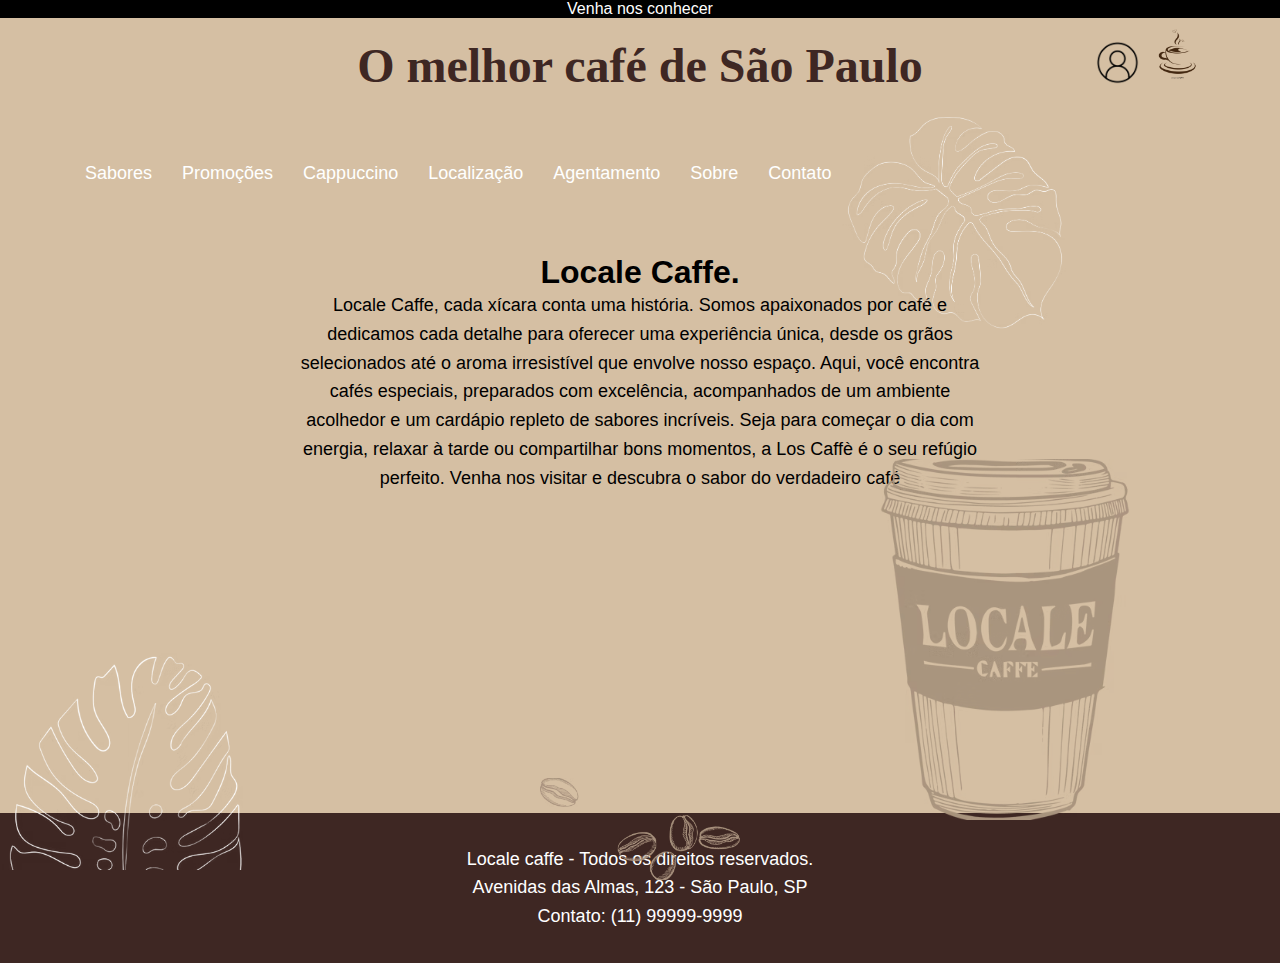
<file: index.html>
<!DOCTYPE html>
<html lang="br">
<head>
    <meta charset="UTF-8">
    <meta name="viewport" content="width=device-width, initial-scale=1.0">
    <title>Locale Caffe</title>
    <link rel="stylesheet" href="style.css">
</head>
<body>
    
    <div class="barra">Venha nos conhecer</div>
    

    <div class="titulo"> 

        <a href="index.html">O melhor café de São Paulo</a>

    </div>
    <nav class="menu">

        <a href="#Sabores">Sabores</a>
        <a href="#Promocoes">Promoções</a>
        <a href="#Cappuccino">Cappuccino </a>
        <a href="#Localização">Localização</a>
        <a href="#Agentamento">Agentamento</a>
        <a href="#sobre">Sobre</a>
        <a href="#Contato">Contato</a>

        
    </nav>

   <div class="logo">

        <a href="login.html" class="logo"><img src="logo100.jpeg" alt="auto"></a> 
</div>
    <div class="logo2">
        <a href="" class="cafe"> <img src="cafe100.jpeg" alt="auto"></a>
</div>



<div class="texto">
    <h1>Locale Caffe.</h1>
    <p>Locale Caffe, cada xícara conta uma história. Somos apaixonados por café e dedicamos cada detalhe para oferecer 
        uma experiência única, desde os grãos selecionados até o aroma irresistível que envolve nosso espaço.
        Aqui, você encontra cafés especiais, preparados com excelência, acompanhados de um ambiente acolhedor e um cardápio
         repleto de sabores incríveis. Seja para começar o dia com energia, relaxar à tarde ou compartilhar bons momentos, 
         a Los Caffè é o seu refúgio perfeito.
        Venha nos visitar e descubra o sabor do verdadeiro café</p>


<div class="copo">
    <img src="cafe2.jpeg" alt="auto">
</div>

<div class="grao">
    <img src="grao.jpeg" alt=" auto">
</div>

<div class="folha">
    <img src="folha.jpeg" alt="auto">
</div>
    
<div class="folha2">
    <img src="folha2.jpeg" alt="auto">
</div>

<footer >
    <div class="rodape-conteudo">
    <p> Locale caffe - Todos os direitos reservados.</p>
        <p>Avenidas das Almas, 123 - São Paulo, SP</p>
        <p>Contato: (11) 99999-9999</p>
    </div>
</footer>

</body>
</html>
</file>
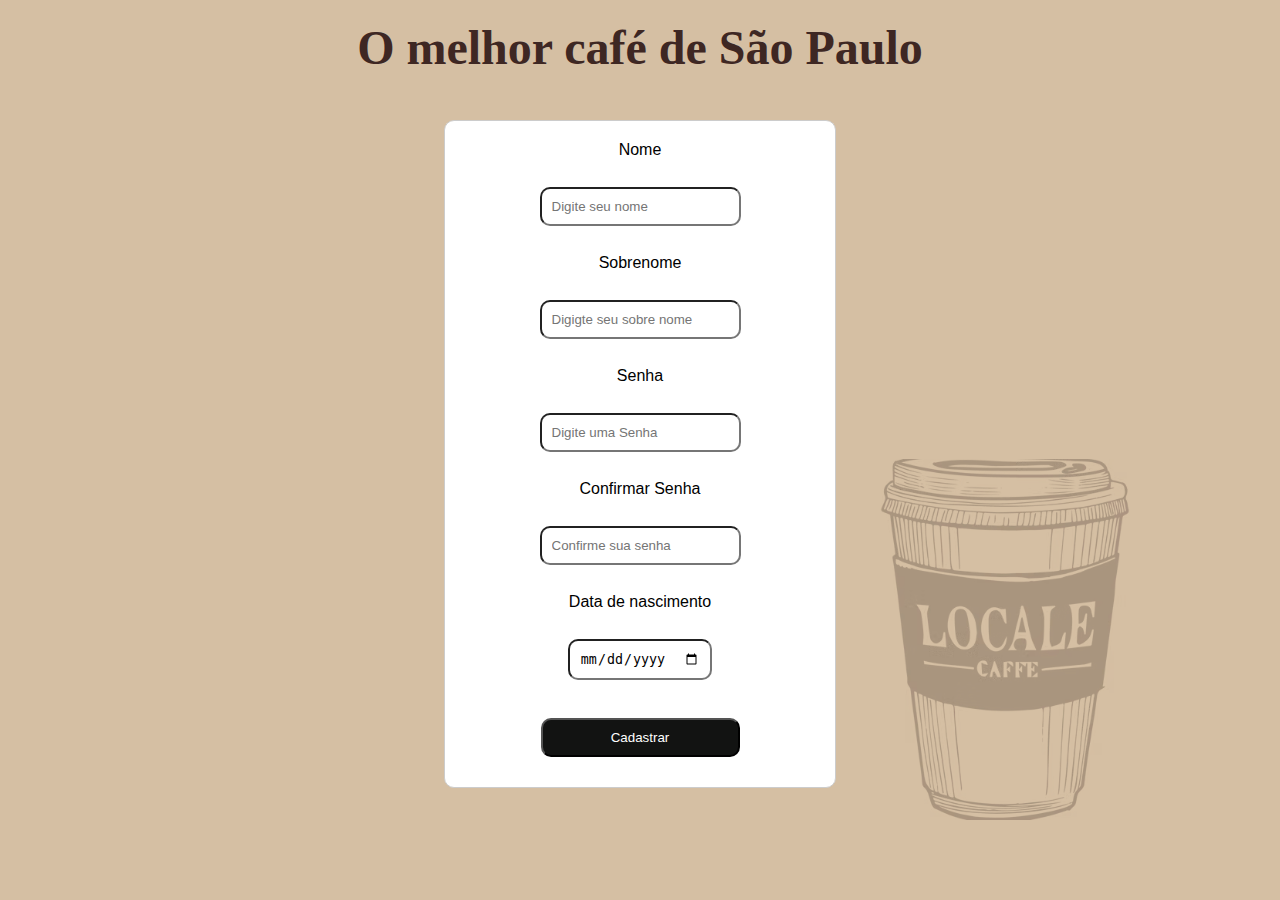
<file: cadastro.html>
<!DOCTYPE html>
<html lang="br">
<head>
    <meta charset="UTF-8">
    <meta name="viewport" content="width=device-width, initial-scale=1.0">
    <title>Cadastro</title>
    <link rel="stylesheet" href="style.css">
</head>
<body>

    <div class="titulo"> 

        <a href="index.html">O melhor café de São Paulo</a>
        
    </div>

    
    <div class="copo">
        <img src="cafe2.jpeg" alt="auto">
    </div>

    <form class="cadastro">
        <label for="txtnome">Nome</label><br><br>
        <input type="text" id="txtnome" required placeholder="Digite seu nome"><br><br>

        <label for="txtsobrenome">Sobrenome</label><br><br>
        <input type="text" id="txtsobrenome" required placeholder="Digigte seu sobre nome"><br><br>

        <label for="txtsenha">Senha</label><br><br>
        <input type="password" id="txtsenha" required placeholder="Digite uma Senha"><br><br>

        <label for="txtconfisenha">Confirmar Senha</label><br><br>
        <input type="password" id="txtconfisenha" required placeholder="Confirme sua senha"><br><br>

        <label for="txtdata">Data de nascimento</label><br><br>
        <input type="date" id="txtdata" required><br><br>

        <button type="button" class="cadastrar" onclick="validarcadastro()">Cadastrar</button>
    </form>
    <script src="script.js"></script>
</body>
</html>
</file>
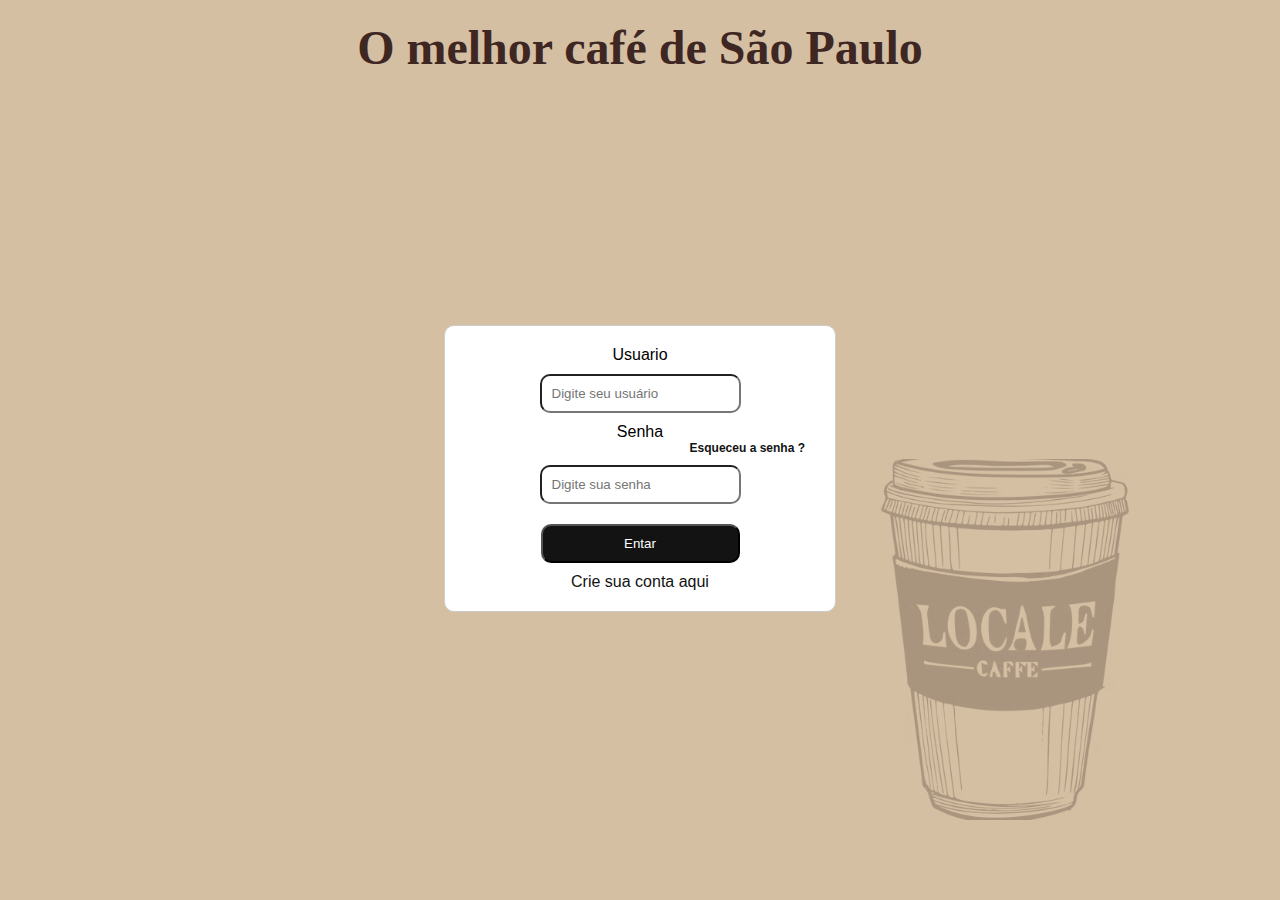
<file: login.html>
<!DOCTYPE html>
<html lang="br">
<head>
    <meta charset="UTF-8">
    <meta name="viewport" content="width=device-width, initial-scale=1.0">
    <title>Document</title>
    <link rel="stylesheet" href="style.css">
</head>
<body>
    
    <div class="titulo"> 

        <a href="index.html">O melhor café de São Paulo</a>
        
    </div>
    <form>
        <label for="txtusuario">Usuario</label> <p></p>
        <input type="text" id="txtusuario" name="txtusuario" placeholder="Digite seu usuário" required><p></p>

        <label for="txtsenha">Senha</label> <p></p>     <a href="senhaEsq.html" class="senha">Esqueceu a senha ?</a><p></p>
        <input type="password" id="txtsenha" name="txtsenha" placeholder="Digite sua senha" required><p></p>

        <button type="button" class="button-entrar" >Entar</button> <p></p>

        <a href="cadastro.html" class="cria">Crie sua conta aqui</a>

        <div class="copo">
            <img src="cafe2.jpeg" alt="auto">
        </div>
       


        

        
    </form>
</body>
</html>
</file>
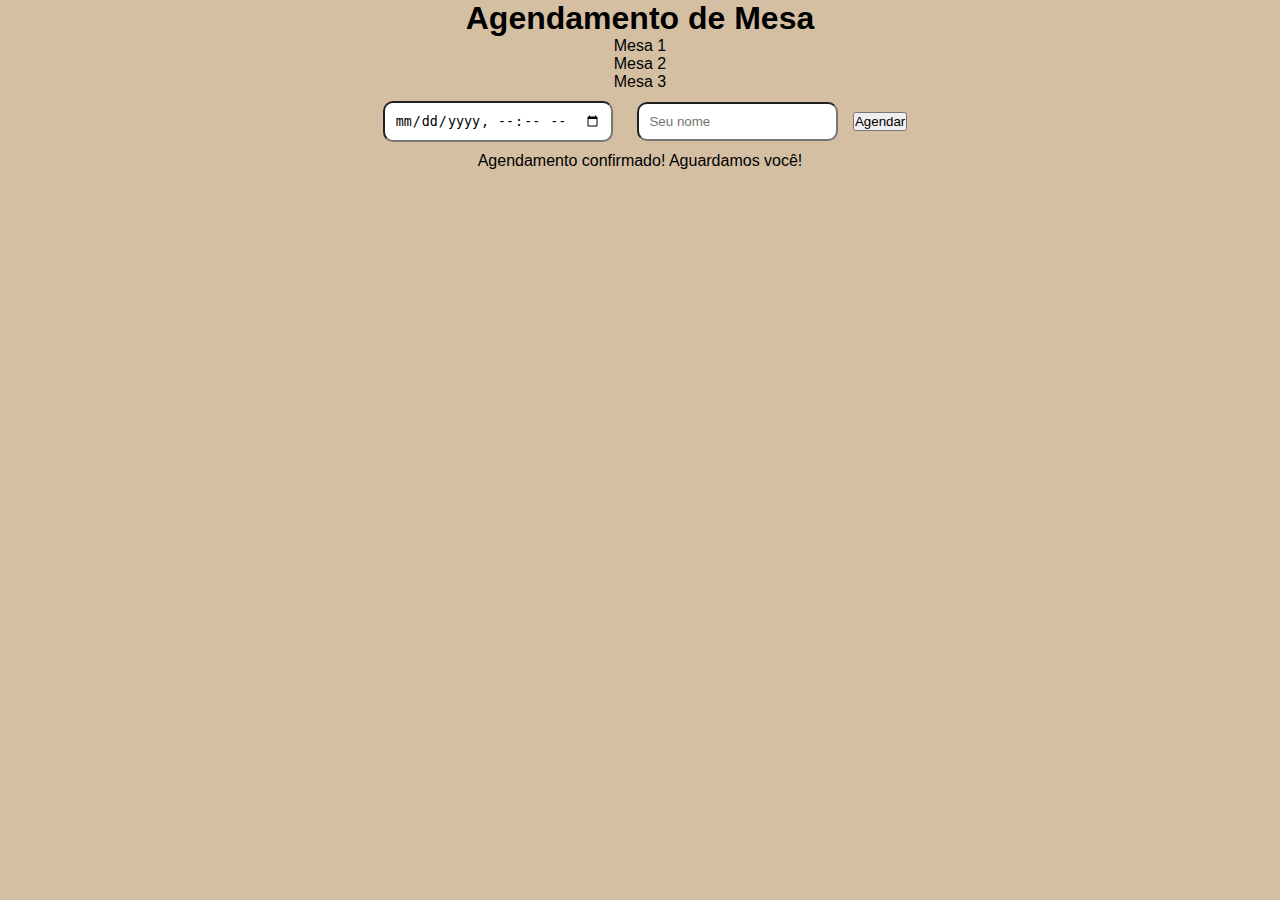
<file: mesa.html>
<!DOCTYPE html>
<html lang="br">
<head>
    <meta charset="UTF-8">
    <meta name="viewport" content="width=device-width, initial-scale=1.0">
    <title>Document</title>
    <link rel="stylesheet" href="style.css">
</head>
<body class="mesa">

        
    <h1>Agendamento de Mesa</h1>

    <div class="mesa-container">
        <div class="mesa disponivel" onclick="agendarMesa(this)">Mesa 1</div>
        <div class="mesa indisponivel" onclick="alert('Mesa já agendada')">Mesa 2</div>
        <div class="mesa disponivel" onclick="agendarMesa(this)">Mesa 3</div>
    </div>

    <div class="agendamento-container">
        <input type="datetime-local" id="dataHora" required>
        <input type="text" id="nomeCliente" placeholder="Seu nome" required>
        <button id="agendarButton" onclick="finalizarAgendamento()">Agendar</button>
    </div>

    <div class="feedback">
        <p>Agendamento confirmado! Aguardamos você!</p>
    </div>

</body>
</html>
</file>
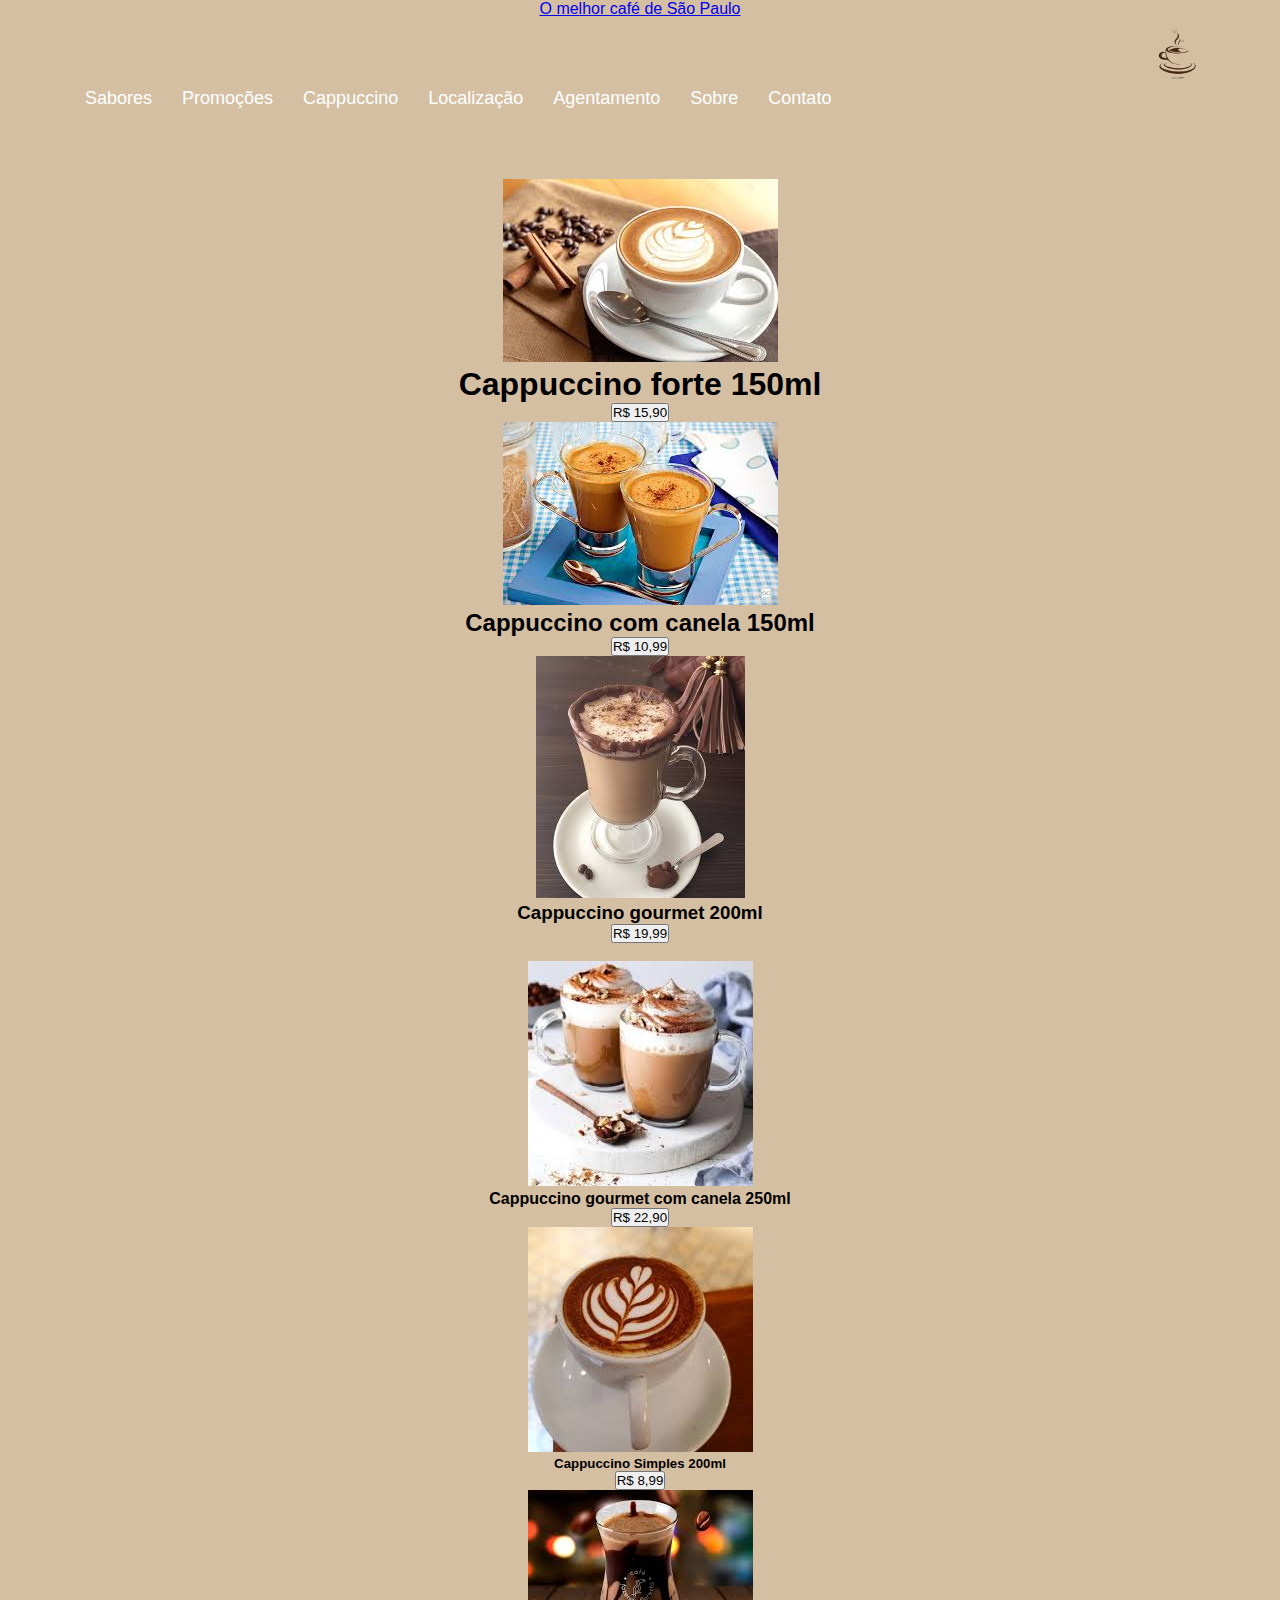
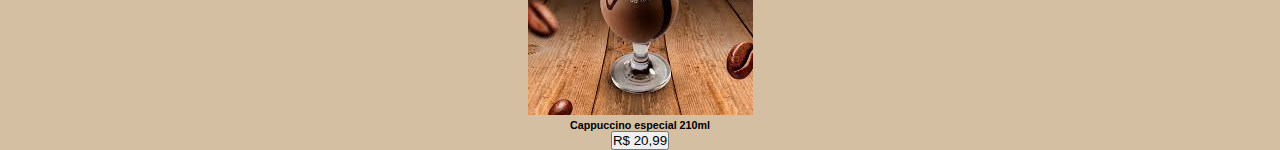
<file: produtos.html>
<!DOCTYPE html>
<html lang="br">
<head>
    <meta charset="UTF-8">
    <meta name="viewport" content="width=device-width, initial-scale=1.0">
    <title>Document</title>
    <link rel="stylesheet" href="style.css">
</head>

<body class="fundo">

    

    <div class="logo2-f">
        <a href="" class="cafe"> <img src="cafe100.jpeg" alt="auto"></a>
</div>

    <div class="titulo-f"> 

        <a href="index.html">O melhor café de São Paulo</a>
        
    </div>
<nav class="menu">

        <a href="#Sabores">Sabores</a>
        <a href="#Promocoes">Promoções</a>
        <a href="produtos.html">Cappuccino </a>
        <a href="#Localização">Localização</a>  
        <a href="#Agentamento">Agentamento</a>
        <a href="#sobre">Sobre</a>
        <a href="#Contato">Contato</a>

        
    </nav>
    <div class="capu">

        <div class="produ">
        <img src="foto1.jpeg" alt="Cappuccino forte">
        <h1>Cappuccino forte 150ml</h1>
        <button class="preco"><R1>R$ 15,90</R1></button>
        

</div>
        <div class="produ">
        <img src="foto2.jpeg" alt="Cappuccino com canela 150ml"> <br>
        <h2>Cappuccino com canela 150ml</h2>
        <button class="preco"><R1>R$ 10,99</R1></button>

</div>

    <div class="produ">
        <img src="foto3.jpeg" alt="Cappuccino gourmet">
        <h3>Cappuccino gourmet 200ml</h3>
        <button class="preco"> <R1>R$ 19,99</R1></button> <br>
    </div> 
    
   <br> <div class="produ">
        <img src="foto4.jpeg" alt="Cappuccino gourmet com canela 250ml">
        <h4>Cappuccino gourmet com canela 250ml</h4>
        <button class="preco"><R1>R$ 22,90</R1></button>
    </div>

    <div class="produ">
        <img src="foto6.jpeg" alt="Cappuccino Simples 200ml">
        <h5>Cappuccino Simples 200ml</h5>
        <button class=" preco"><R1>R$ 8,99</R1></button>
    </div>

    <div class="produ">
        <img src="foto7.jpeg" alt="Cappuccino especial 210ml">
        <h6>Cappuccino especial 210ml</h6>
        <button class="preco"><R1>R$ 20,99</R1></button>
    </div>

    </div>
</body>
</html>
</file>
<file: style.css>
*{
        padding: 0;
        box-sizing: none;
        margin: 0;
        box-sizing: content-box;
    }
    body
    {
        font-family: Arial, sans-serif;
        background-color: #D5BFA3;
        text-align: center;
        margin: 0;
        padding: 0;    
    }
    nav
    {
        width: 11%;
        padding: 20px;
        display: flex;
        justify-content: space-around;
        text-align: center;
        border-radius: 10px;
        color: aliceblue;

    }
    nav a
    {
    text-decoration: none;
    color: white;
    margin: 0 15px; 
    text-align: center;
    justify-content: center;
    }
    nav img
    {
        display: flex;
        height: auto;
        padding-right: 20px;
        width: 35px;
    }
    .barra
    {
        text-align: center;
        background-color: black;
        color: white;
    }
    .titulo
    {
        text-align: center;
        font-size: 24px;
        font-weight: bold;
        margin-top: 20px;
        font-family: 'Great Vibes', cursive;
        font-size: 48px; 
        

    }
    .titulo a 
    {
        color: #3E2723;
        text-decoration: none;
    }
    .button-entrar
    {
        width: 50%;
        padding: 10px;
        background-color: #121312;
        color: white;
        border-radius: 10px;
        margin: 10px ;
    }
    .button-entrar:hover{
        background: #444;
    }
    .menu {
        width: 11%;
        padding: 70px;
        
    }

    .menu a
    {
        color: white;
        margin: 0 15px;
        text-decoration: none;
        font-size: 18px;
        transition: color 0.3s;
        
        }   
        .menu a:hover {
            color: black;
        }
    form
    {
        width: 350px;
        padding: 20px;
        border-radius: 10px;
        border: 1px solid #ccc;
        margin: 250px auto;

        background-color: white;

    }
    .logo {
        display: flex;
        position: absolute;
        top: 10px;
        right: 60px;
        margin: 0;
        padding: 10px;
        align-items: center;
        gap: 10px; 
    }
    input {
        padding: 10px ;
        border-radius: 10px ;
        margin: 10px ;
        }
    .cafe
    {

        display: flex;
        position: absolute;
        top: 10px;
        right: 60px;
        margin: 0;
        padding: 10px;
        align-items: center;
        gap: 10px;     
    }
    .cafe img
    {

        width: 55px;
        height: auto;
        cursor: pointer;
        padding: 5px;
    }

    .logo img {
        width: 55px;
        height: auto;
        cursor: pointer;
        padding: 5px;
    }

    .copo, .grao, .folha, .folha2 {
        display: flex;
        position: absolute;
        width: 250px; 
    }
    
    .copo {
        right: 150px; 
        bottom: 80px; 
    }
    
    .grao {
        right: 80px; 
        bottom: 20px;
        align-items: center; 
        text-align: center;
    }
    
    .folha {
        left: auto;
        bottom: 30px;
        
    }
    
    .folha2 {
        right: 200px;
        top: 100px;
    }
    
    .copo img, .grao img, .folha img, .folha2 img {
        width: 100%; /* Mantém o tamanho responsivo */
        max-width: 250px; /* Define o mesmo tamanho para todas */
    }
    .grao {
        position: absolute;
        left: 50%;
        transform: translateX(-50%); 
        bottom: 20px; 
        width: 200px; 
    }
    
    .grao img {
        width: 100%;
        max-width: 300px; 
    }
    .texto
    {
        align-items: center;
    }
    
    .texto p 
    {font-size: 18px;
    max-width: 700px;
    margin: 0 auto;
    line-height: 1.6;
    }
    footer {
        background-color: #3E2723;
        color: #fff;
        padding: 2rem;
        text-align: center;
        margin-top: 20rem;
    }
    .cadastro
    {
        width: 350px;
        padding: 20px;
        border-radius: 10px;
        border: 1px solid #ccc;
        margin: 45px auto;

        background-color: white;
    }
    .cadastrar
    {
        width: 50%;
        padding: 10px;
        background-color: #121312;
        color: white;
        border-radius: 10px;
        margin: 10px ;
    }
    .cadastrar:hover
    {
        background: #444;
 
    }
    .senha
    {
        text-decoration: none;
        color: #121312;
        font-size: 12px;  /* Aumenta o tamanho do texto */
  font-weight: bold; /* Deixa o texto mais destacado */
  text-align: right; /* Alinha o texto à direita */
  display: block;    /* Garante que o alinhamento funcione corretamente */
  margin-right: 10px;

    }
    .cria
    {
        text-decoration: none;
        color: #121312;
    }
</file>
